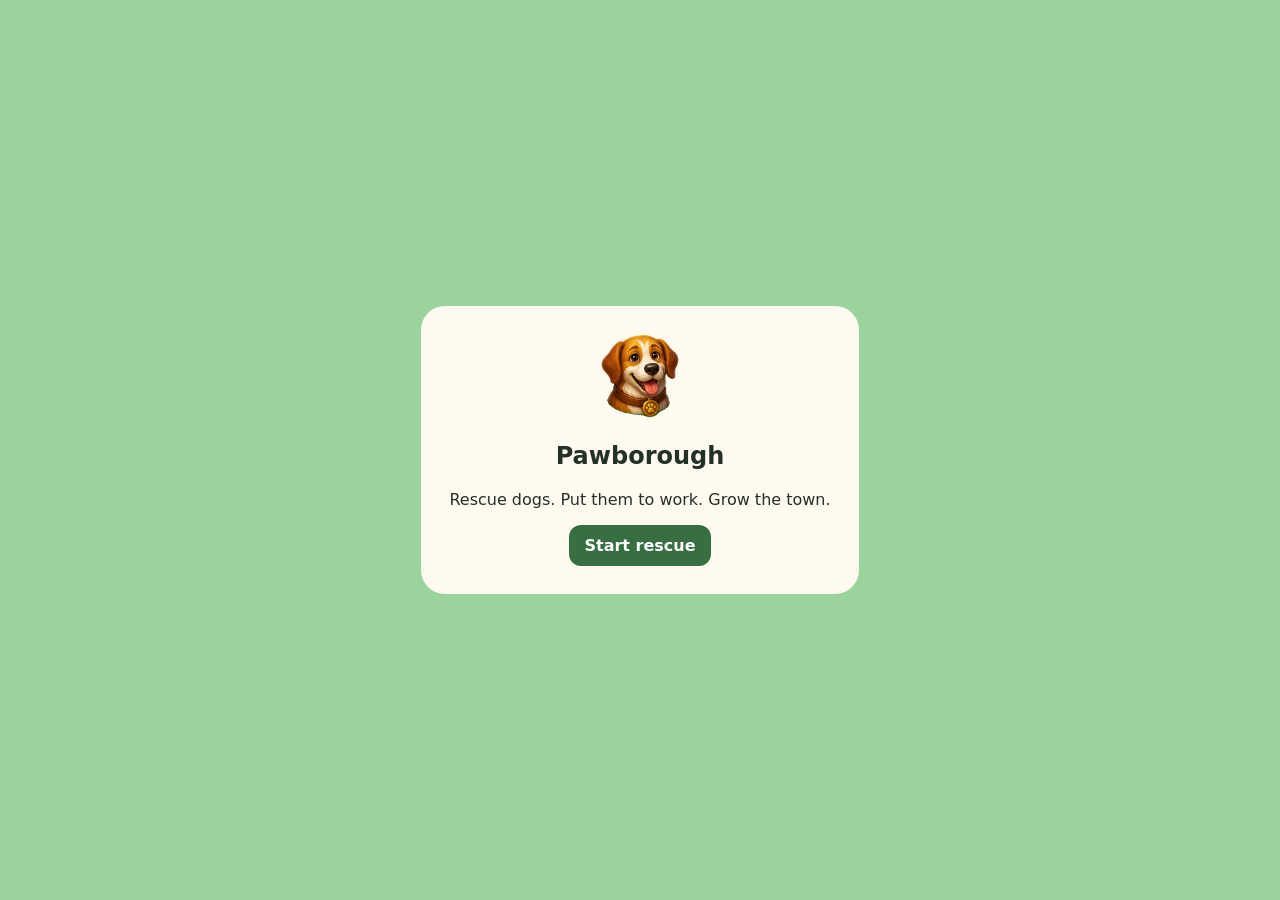
<file: index.html>
<!doctype html>
<html lang="en">
<head>
  <meta charset="utf-8" />
  <meta name="viewport" content="width=device-width, initial-scale=1, viewport-fit=cover" />
  <meta name="theme-color" content="#5fbf77" />
  <title>Pawborough</title>
  <link rel="manifest" href="./manifest.json?v=103" />
  <link rel="icon" href="./pawborough-icon.svg" />
  <link rel="stylesheet" href="./styles.css?v=103" />
  <link rel="stylesheet" href="./world-ui.css?v=103" />
  <link rel="stylesheet" href="./app-ui.css?v=103" />
  <link rel="stylesheet" href="./map-pan.css?v=103" />
  <link rel="stylesheet" href="./dog-worker.css?v=103" />
  <link rel="stylesheet" href="./world-interactions.css?v=103" />
  <script src="./app.js?v=103" defer></script>
  <script src="./dog-breeds.js?v=103" defer></script>
  <script src="./world-renderer.js?v=103" defer></script>
  <script src="./map-pan.js?v=103" defer></script>
  <script src="./dog-worker.js?v=103" defer></script>
  <script src="./dog-worker-economy.js?v=103" defer></script>
  <script src="./upgrade-button-asset.js?v=103" defer></script>
  <script src="./popup-layout.js?v=103" defer></script>
  <script src="./building-placement.js?v=103" defer></script>
</head>
<body>
  <main class="app-shell" aria-label="Pawborough game"></main>
</body>
</html>
</file>
<file: styles.css>
/* Pawborough current UI */
:root{color-scheme:light;--ink:#243126;--muted:#6b796d;--green-dark:#376f43;--line:rgba(53,73,58,.16)}
*{box-sizing:border-box}html,body{margin:0;min-height:100%;font-family:Inter,ui-rounded,"SF Pro Rounded",system-ui,-apple-system,sans-serif;background:#dff1d7;color:var(--ink)}button,select{font:inherit}button{cursor:pointer}button:disabled{cursor:not-allowed;opacity:.45}.app-shell{width:min(100%,720px);min-height:100vh;margin:0 auto;background:#f5f0dc;position:relative;overflow:hidden}.game-frame{min-height:100vh;display:grid;grid-template-rows:auto auto 1fr auto;background:#f7f4e8}.top-bar{display:flex;align-items:center;justify-content:space-between;gap:12px;padding:12px 14px;background:#fffaf0;border-bottom:1px solid var(--line);z-index:20}.brand-block{display:flex;align-items:center;gap:10px}.brand-block img{width:38px;height:38px;object-fit:contain}.brand-block h1{font-size:18px;margin:0}.eyebrow{margin:0 0 2px;font-size:10px;letter-spacing:.12em;text-transform:uppercase;color:#6b796d;font-weight:800}.top-actions{display:flex;gap:7px;align-items:center}.yard-button,.icon-button,.primary-button{border:0;border-radius:12px;font-weight:800}.yard-button{padding:9px 11px;background:#eaf2df;color:#31523a;border:1px solid #b8d1ac;font-size:11px}.icon-button{min-width:36px;height:36px;padding:0 10px;background:#efe8d4;color:#4c473a;font-size:20px}.primary-button{padding:11px 15px;background:var(--green-dark);color:white}.primary-button.compact{padding:8px 12px;font-size:12px}.resource-bar{display:grid;grid-template-columns:repeat(3,1fr);gap:7px;padding:8px 10px;background:#f1ead7;border-bottom:1px solid var(--line);z-index:18}.resource-pill{display:grid;grid-template-columns:25px 1fr auto;align-items:center;gap:5px;background:#fffaf0;border:1px solid var(--line);border-radius:12px;padding:6px 8px}.resource-pill img{width:24px;height:24px;object-fit:contain}.resource-pill span{font-size:10px;color:#6b796d;font-weight:700}.screen{display:none;min-height:0}.screen.active{display:block}.map-screen{position:relative;overflow:hidden}.padded-screen{overflow:auto;padding:16px 14px 96px}.town-map{position:relative;width:100%;height:calc(100vh - 190px);min-height:430px;background:#234125;overflow:hidden}.bottom-nav{display:grid;grid-template-columns:repeat(4,1fr);gap:5px;padding:7px 8px max(7px,env(safe-area-inset-bottom));background:#fffaf0;border-top:1px solid var(--line);z-index:30}.nav-button{border:0;background:transparent;color:#687169;border-radius:12px;padding:5px 4px 7px;font-size:10px;font-weight:800;display:grid;place-items:center}.nav-art{width:34px;height:34px;object-fit:contain}.nav-button.active{background:#e4efdb;color:#315a3b}.card-grid{display:grid;gap:10px}.dog-grid{grid-template-columns:repeat(auto-fit,minmax(210px,1fr))}.game-card,.build-card{background:#fffdf6;border:1px solid var(--line);border-radius:16px;padding:13px}.dog-card-head{display:flex;gap:10px;align-items:center}.dog-card-head img{width:46px;height:46px;object-fit:contain}.dog-card-head h3,.build-card h3{margin:0}.dog-card-head p,.build-card p,.card-copy{color:#6b796d;font-size:12px}.assignment-control{display:grid;gap:5px;font-size:10px;font-weight:800}.assignment-control select{width:100%;padding:9px}.sheet-backdrop{position:fixed;inset:0;background:rgba(23,31,24,.45);display:none;align-items:flex-end;justify-content:center;z-index:100}.sheet-backdrop.open{display:flex}.sheet{width:min(720px,100%);max-height:82vh;overflow:auto;background:#fffaf0;border-radius:24px 24px 0 0;padding:18px 14px 22px}.sheet-header{display:flex;align-items:center;justify-content:space-between}.build-grid{display:grid;gap:9px}.build-card{display:grid;grid-template-columns:64px 1fr auto;align-items:center;gap:11px}.build-card-art{width:64px;height:64px;object-fit:contain;image-rendering:pixelated}.build-card small{display:block;margin-top:6px;color:#8a7657;font-size:10px}.splash{position:fixed;inset:0;display:grid;place-items:center;background:#9bd39d;z-index:200}.splash.hidden{display:none}.splash-card{text-align:center;background:#fffaf0;border-radius:24px;padding:28px}.splash-paw{width:84px;height:84px}.toast-stack{position:fixed;left:50%;bottom:78px;transform:translateX(-50%);z-index:300;width:min(92%,420px);pointer-events:none}.toast{background:#253a2b;color:white;padding:11px;border-radius:12px;margin-top:6px;text-align:center}.map-ui-overlay{position:absolute;inset:0;z-index:60;pointer-events:none}.building-popup-scrim{position:fixed;inset:0;border:0;background:rgba(17,27,19,.48);z-index:119;pointer-events:auto}.building-inspector{position:fixed;left:50%;top:50%;width:min(92vw,400px);aspect-ratio:941/1672;transform:translate(-50%,-50%);z-index:120;pointer-events:auto;color:#3b2b1f}.building-popup-template{position:absolute;inset:0;width:100%;height:100%;object-fit:fill;pointer-events:none}.building-popup-close{position:absolute;right:4.2%;top:8.7%;width:13.5%;aspect-ratio:1;border:0;background:transparent;padding:0;z-index:4}.building-popup-close img,.building-move-control img,.building-upgrade-control img,.placement-round-button img{width:100%;height:100%;object-fit:contain}.building-popup-title{position:absolute;left:20%;right:20%;top:8.3%;margin:0;text-align:center;font-size:20px;color:#fff4dc;text-shadow:0 2px 2px #5e310f;z-index:3}.building-popup-level{position:absolute;left:37%;right:23%;top:16.2%;height:4.5%;display:grid;place-items:center;font-weight:900;color:white;z-index:3}.building-popup-preview{position:absolute;left:18%;right:18%;top:22%;height:25%;display:grid;place-items:center;z-index:2}.building-popup-preview img{width:70%;height:70%;object-fit:contain;image-rendering:pixelated}.building-move-control{position:absolute;right:13.5%;top:43.2%;width:13.5%;aspect-ratio:1;border:0;background:transparent;padding:0;z-index:4}.building-popup-description{position:absolute;left:18%;right:18%;top:47.3%;margin:0;text-align:center;font-size:10px;color:#5d4b38;z-index:3}.building-popup-current{position:absolute;left:19%;right:19%;top:50.4%;font-size:9px;z-index:3}.building-popup-current ul{display:flex;gap:8px;justify-content:center;list-style:none;margin:0;padding:0;flex-wrap:wrap}.building-popup-panel{position:absolute;top:59.6%;width:34%;height:24%;z-index:3;overflow:hidden}.building-popup-panel.requirements{left:15.3%}.building-popup-panel.bonuses{right:15.2%}.building-popup-panel h3{margin:0 0 7px;text-align:center;color:white;font-size:11px}.building-popup-panel ul{list-style:none;padding:0;margin:9px 2px;display:grid;gap:7px}.building-popup-panel li{display:flex;justify-content:space-between;gap:5px;font-size:9px}.building-popup-panel li.missing{color:#9a3d2d}.building-popup-panel li.met{color:#376f43}.building-upgrade-control{position:absolute;left:24%;right:24%;bottom:5.3%;height:7.2%;border:0;background:transparent;padding:0;z-index:4}.building-upgrade-control span{display:none}.placement-grid-layer{position:absolute;inset:0;pointer-events:auto}.move-grid-cell{position:absolute;width:32px;height:16px;transform:translate(-50%,-50%);clip-path:polygon(50% 0,100% 50%,50% 100%,0 50%);border:1px solid rgba(255,255,255,.16);background:rgba(255,255,255,.02)}.move-grid-cell.selected.valid{background:rgba(89,213,118,.42)}.move-grid-cell.selected.invalid{background:rgba(229,78,68,.44)}.placement-building-preview{position:absolute;object-fit:contain;image-rendering:pixelated;pointer-events:none;opacity:.72}.placement-banner{position:absolute;left:50%;bottom:12px;transform:translateX(-50%);width:min(92%,430px);background:#fffbea;border:2px solid #9e7540;border-radius:16px;padding:10px 96px 10px 13px;min-height:70px;pointer-events:auto}.placement-banner strong{display:block}.placement-banner span{font-size:10px}.placement-actions{position:absolute;right:9px;top:50%;transform:translateY(-50%);display:flex;gap:5px}.placement-round-button{width:38px;height:38px;border:0;background:transparent;padding:0}.terrain-floor-status{display:none!important}@media(min-width:650px){.build-grid{grid-template-columns:1fr 1fr}.town-map{height:620px}.building-inspector{width:400px}}
</file>
<file: world-ui.css>
@import url("./popup-layout.css?v=82");
/* Approved terrain, fence and current building sprite renderer. */
.town-map.terrain-floor-mode{position:relative;overflow:hidden;background:#1d331f}
.terrain-floor-world{position:absolute;inset:0;overflow:hidden;pointer-events:auto;user-select:none;isolation:isolate}
.terrain-floor-tile{position:absolute;display:block;width:32px;height:32px;margin:0;padding:0;transform:translate(-50%,-50%);transform-origin:center;background-repeat:no-repeat;background-size:192px 128px;image-rendering:pixelated;image-rendering:crisp-edges;pointer-events:none;user-select:none}
.outside-floor-tile{background-image:url("./Bottom%20Grassland.png")}.buildable-floor-tile{background-image:url("./Bottom%20Grassland%20Dry.png")}
.terrain-fence-piece{position:absolute;display:block;width:32px;height:32px;max-width:none;max-height:none;margin:0;padding:0;object-fit:none;image-rendering:pixelated;image-rendering:crisp-edges;pointer-events:none;user-select:none;-webkit-user-drag:none}
.terrain-building-object{position:absolute;display:block;margin:0;padding:0;border:0;outline:0;background:transparent;overflow:visible;appearance:none;-webkit-appearance:none;pointer-events:auto;cursor:pointer;transform:none;touch-action:manipulation}
.terrain-building-object:hover,.terrain-building-object:focus-visible{filter:brightness(1.08);outline:1px dashed rgba(255,239,174,.95);outline-offset:2px}.terrain-building-object:active{transform:translateY(1px)}
.terrain-building-sprite{display:block;width:100%;height:100%;max-width:none;max-height:none;object-fit:contain;image-rendering:pixelated;image-rendering:crisp-edges;pointer-events:none;user-select:none;-webkit-user-drag:none}
.terrain-floor-status{display:none!important}

/* Exact 845x1495 building-popup geometry exported by the popup designer. */
.building-popup-scrim{position:absolute!important;inset:0!important;z-index:119!important;border:0!important;background:rgba(17,27,19,.48)!important;pointer-events:auto!important}.building-inspector{position:absolute!important;left:50%!important;top:50%!important;right:auto!important;bottom:auto!important;width:auto!important;height:min(96%,620px)!important;max-width:94%!important;max-height:calc(100% - 12px)!important;aspect-ratio:845/1495!important;transform:translate(-50%,-50%)!important;z-index:124!important;padding:0!important;border:0!important;background:transparent!important;box-shadow:none!important;overflow:visible!important;color:#43270f!important;container-type:inline-size}
.building-popup-template{position:absolute!important;inset:0!important;z-index:0!important;width:100%!important;height:100%!important;object-fit:contain!important;pointer-events:none!important;filter:drop-shadow(0 18px 24px rgba(0,0,0,.48))}
.building-popup-close{position:absolute!important;left:86.0355%!important;right:auto!important;top:5.5518%!important;width:12.5444%!important;height:7.0903%!important;aspect-ratio:auto!important;z-index:50!important;padding:0!important;border:0!important;background:transparent!important}.building-popup-close img{width:100%!important;height:100%!important;object-fit:contain!important}
.building-popup-title{position:absolute!important;left:26.6272%!important;right:auto!important;top:5.3512%!important;width:47.3373%!important;height:4.3478%!important;display:grid!important;place-items:center!important;margin:0!important;padding:0 4%!important;z-index:30!important;overflow:hidden!important;color:#fff9ea!important;font-size:clamp(12px,5.444cqw,46px)!important;font-weight:950!important;line-height:1!important;text-align:center!important;text-overflow:ellipsis!important;white-space:nowrap!important;text-shadow:0 3px 0 #6a3212,0 6px 6px rgba(43,18,5,.34)!important}
.building-popup-level{position:absolute!important;left:43.787%!important;right:auto!important;top:12.3746%!important;width:20.7101%!important;height:2.6756%!important;display:grid!important;place-items:center!important;z-index:30!important;color:#fff9e6!important;font-size:clamp(9px,4.497cqw,38px)!important;font-weight:950!important;line-height:1!important;text-align:center!important;white-space:nowrap!important;text-shadow:0 2px 0 #123654,0 4px 4px rgba(0,0,0,.26)!important}
.building-popup-preview{position:absolute!important;left:15.3846%!important;right:auto!important;top:9.3645%!important;width:66.8639%!important;height:34.1137%!important;display:grid!important;place-items:center!important;z-index:20!important;filter:drop-shadow(0 13px 8px rgba(52,20,6,.32))!important}.building-popup-preview img{width:100%!important;height:100%!important;object-fit:cover!important;image-rendering:pixelated!important}
.building-move-control{position:absolute!important;left:73.3728%!important;right:auto!important;top:43.4783%!important;bottom:auto!important;width:14.2012%!important;height:7.6923%!important;aspect-ratio:auto!important;z-index:40!important;padding:0!important;border:0!important;background:transparent!important}.building-move-control img{width:100%!important;height:100%!important;object-fit:contain!important}
.building-popup-description{position:absolute!important;left:16.568%!important;right:auto!important;top:44.1472%!important;width:53.9645%!important;height:6.3545%!important;display:grid!important;place-items:center!important;z-index:30!important;margin:0!important;padding:0 2%!important;overflow:hidden!important;color:#5b3819!important;font-size:clamp(8px,3.077cqw,26px)!important;font-weight:900!important;line-height:1.12!important;text-align:center!important}
.building-popup-current{position:absolute!important;left:30.7692%!important;right:auto!important;top:53.5117%!important;width:37.2781%!important;height:3.3445%!important;display:grid!important;place-items:center!important;z-index:30!important;font-size:0!important}.building-popup-current ul{display:none!important}.building-popup-current:before{content:"UPGRADE";color:#4e2c11;font-size:clamp(8px,3.077cqw,26px);font-weight:950;line-height:1;text-align:center;text-transform:uppercase;white-space:nowrap}
.building-popup-panel{position:absolute!important;top:57.5251%!important;z-index:30!important;height:27.7592%!important;padding:0!important;border:0!important;background:transparent!important;overflow:hidden!important}.building-popup-panel.requirements{left:10.6509%!important;right:auto!important;width:36.9231%!important}.building-popup-panel.bonuses{left:53.2544%!important;right:auto!important;width:34.9112%!important;height:27.4247%!important}.building-popup-panel h3{position:absolute!important;left:3.2051%!important;top:0!important;width:91.6667%!important;height:9.1566%!important;display:grid!important;place-items:center!important;margin:0!important;color:#fff9e5!important;font-size:clamp(7px,1.775cqw,15px)!important;font-weight:950!important;line-height:1!important;text-align:center!important;text-transform:uppercase!important;text-shadow:0 2px 0 #17334c,0 3px 4px rgba(0,0,0,.25)!important}.building-popup-panel.bonuses h3{left:5.0847%!important;width:96.9492%!important;height:9.2683%!important}.building-popup-panel ul{position:absolute!important;left:0!important;top:13.253%!important;width:100%!important;height:86.747%!important;display:grid!important;align-content:start!important;gap:3px!important;margin:0!important;padding:0!important;list-style:none!important;overflow:hidden!important}.building-popup-panel.bonuses ul{top:13.4146%!important;height:86.5854%!important}.building-popup-panel li{position:relative;display:grid!important;grid-template-columns:28px minmax(0,1fr)!important;align-items:center!important;gap:5px!important;min-height:44px!important;padding:0 2px 3px 34px!important;border-bottom:1px solid rgba(129,80,31,.19)!important;font-size:clamp(7px,1.893cqw,16px)!important;color:#4e3016!important}.building-popup-panel li:before{content:"";position:absolute;left:0;top:50%;width:28px;height:28px;transform:translateY(-50%);background:url("./assets/icons/build.png") center/contain no-repeat}.building-popup-panel.requirements li:nth-child(1):before{background-image:url("./assets/icons/materials.png")}.building-popup-panel.requirements li:nth-child(2):before{background-image:url("./assets/icons/coins.png")}.building-popup-panel li b{font-weight:900}.building-popup-panel li span{font-size:clamp(7px,1.657cqw,14px);font-weight:850}.building-popup-panel li.missing{color:#7e3829!important}.building-popup-panel li.met{color:#4e3016!important}
.building-upgrade-control{position:absolute!important;left:-5.9172%!important;right:auto!important;top:87.9599%!important;bottom:auto!important;width:112.426%!important;height:7.6923%!important;z-index:40!important;padding:0!important;border:0!important;background:transparent!important;overflow:visible!important}.building-upgrade-control img{width:100%!important;height:100%!important;object-fit:contain!important;filter:drop-shadow(0 5px 5px rgba(69,32,7,.28))}.building-upgrade-control span{display:none!important}.building-upgrade-control:disabled img{filter:grayscale(.92) brightness(.88) drop-shadow(0 4px 4px rgba(50,30,15,.25))!important}.building-inspector:after{content:"Instant";position:absolute;left:43.1953%;top:92.709%;width:23.6686%;height:1.8729%;z-index:50;display:grid;place-items:center;color:#fff7dd;font-size:clamp(7px,2.367cqw,20px);font-weight:950;line-height:1;text-align:center;text-shadow:0 2px 0 rgba(41,72,10,.78),0 3px 4px rgba(0,0,0,.32);pointer-events:none}
</file>
<file: app-ui.css>
/* Pawborough richer map/build UI restored from the pre-cleanup visual direction. */
:root{--ui-cream:#fff8d7;--ui-cream-2:#f1e4b8;--ui-gold:#ffd65b;--ui-gold-dark:#d28c1d;--ui-slate:#374f53;--ui-slate-dark:#182a30;--ui-slate-mid:#263c46;--ui-mint:#a8cf91;--ui-ink:#20333d}
html,body{background:radial-gradient(circle at 18% 8%,rgba(255,218,104,.26),transparent 26%),radial-gradient(circle at 82% 4%,rgba(105,210,175,.22),transparent 27%),linear-gradient(160deg,#dff5fa 0%,#e6f2dd 58%,#f8e7bc 100%)}
.app-shell{width:min(100vw,460px);height:100dvh;min-height:0;max-height:940px;margin:0 auto;background:radial-gradient(circle at 12% 4%,rgba(255,226,128,.28),transparent 23%),radial-gradient(circle at 88% 6%,rgba(95,201,165,.22),transparent 26%),linear-gradient(180deg,#fbfff9 0%,#eef9ff 62%,#f7f1e4 100%);box-shadow:0 28px 80px rgba(23,37,43,.26)}
.game-frame{height:100%;min-height:0;grid-template-rows:auto auto minmax(0,1fr) auto;padding:calc(env(safe-area-inset-top) + 10px) 10px calc(env(safe-area-inset-bottom) + 8px);gap:6px;background:transparent}.top-bar{min-height:58px;padding:0;border:0;background:transparent}.brand-block{position:relative;min-width:210px;min-height:56px;display:grid;grid-template-columns:54px 1fr;align-items:center;gap:9px;padding:5px 13px 5px 5px;border:2px solid rgba(255,248,215,.54);border-radius:12px;color:var(--ui-cream);background:linear-gradient(180deg,rgba(255,255,255,.12),transparent 30%),linear-gradient(180deg,rgba(56,78,81,.98),rgba(28,43,48,.98));box-shadow:inset 0 -5px 0 rgba(0,0,0,.18),0 8px 16px rgba(21,39,42,.19)}.brand-block::after{content:"";position:absolute;inset:3px;border:1px solid rgba(255,214,91,.18);border-radius:9px;pointer-events:none}.brand-block img{position:relative;z-index:1;width:46px;height:46px;padding:4px;border:2px solid #ffe894;border-radius:50%;object-fit:contain;background:linear-gradient(180deg,#fff3bd,#dca638);filter:drop-shadow(0 3px 3px rgba(0,0,0,.28))}.brand-block .eyebrow{margin:0 0 2px;color:#f0cc68;font-size:9px;letter-spacing:.1em;text-shadow:0 1px 0 rgba(0,0,0,.45)}.brand-block h1{margin:0;color:var(--ui-cream);font-size:18px;line-height:1;text-shadow:0 2px 0 rgba(0,0,0,.48)}.top-actions{gap:5px}.yard-button{min-height:43px;padding:7px 10px;border:2px solid #ffe894;border-radius:10px;color:#43260c;background:radial-gradient(circle at 45% 10%,rgba(255,255,255,.36),transparent 28%),linear-gradient(180deg,#ffd65b,#d28c1d);box-shadow:inset 0 -4px 0 rgba(106,63,8,.22),0 5px 10px rgba(31,40,31,.14);font-size:10px;font-weight:950;text-transform:uppercase;text-shadow:0 1px rgba(255,255,255,.3)}.icon-button#reset-game{width:43px;min-width:43px;height:43px;padding:0;display:grid;place-items:center;border:2px solid rgba(229,242,220,.42);border-radius:10px;color:var(--ui-cream);background:linear-gradient(180deg,#374f53,#182a30);box-shadow:inset 0 -4px 0 rgba(0,0,0,.22),0 5px 10px rgba(31,40,31,.14);font-size:23px;font-weight:900}.yard-button:active,.icon-button#reset-game:active,.nav-button:active,.build-card .primary-button:active{transform:translateY(2px) scale(.98)}
.resource-bar{min-height:47px;grid-template-columns:repeat(3,minmax(0,1fr));gap:5px;padding:0;border:0;background:transparent}.resource-pill{position:relative;min-width:0;min-height:45px;display:grid;grid-template-columns:34px minmax(0,1fr) auto;align-items:center;gap:4px;padding:4px 8px 4px 4px;border:2px solid rgba(229,242,220,.42);border-radius:10px;color:var(--ui-cream);background:linear-gradient(180deg,rgba(255,255,255,.12),transparent 30%),linear-gradient(180deg,#384f52,#1a2b31);box-shadow:inset 0 -4px 0 rgba(0,0,0,.18),0 5px 10px rgba(21,39,42,.13)}.resource-pill::after{content:"";position:absolute;inset:2px;border:1px solid rgba(255,214,91,.12);border-radius:7px;pointer-events:none}.resource-pill img{position:relative;z-index:1;width:31px;height:31px;padding:3px;border-radius:8px;object-fit:contain;background:rgba(255,248,215,.10);filter:drop-shadow(0 2px 2px rgba(0,0,0,.35))}.resource-pill span{position:relative;z-index:1;color:#f2dfad;font-size:8px;font-weight:900;line-height:1;text-transform:uppercase}.resource-pill strong{position:relative;z-index:1;color:#fff9db;font-size:15px;font-weight:950;text-shadow:0 2px 0 rgba(0,0,0,.42)}
.map-screen{min-height:0;border:2px solid rgba(229,242,220,.38);border-radius:10px;background:#182a30;box-shadow:0 12px 24px rgba(18,35,37,.24),inset 0 0 0 2px rgba(0,0,0,.18)}.town-map{height:100%;min-height:0;border-radius:7px;background:#234125}.bottom-nav{grid-template-columns:repeat(4,1fr);gap:5px;padding:6px;border:2px solid rgba(229,242,220,.38);border-radius:10px;background:linear-gradient(180deg,rgba(255,255,255,.13),transparent 28%),linear-gradient(180deg,#374f53,#182a30);box-shadow:inset 0 -6px 0 rgba(0,0,0,.24),0 -8px 20px rgba(11,22,24,.18)}.nav-button{min-width:0;min-height:64px;display:grid;grid-template-rows:39px auto;align-items:center;justify-items:center;gap:1px;padding:4px 2px 5px;border:2px solid transparent;border-radius:8px;color:#fff5d4;background:transparent;font-size:9px;font-weight:950;line-height:1;text-transform:uppercase;text-shadow:0 2px 0 rgba(0,0,0,.55);transition:transform .14s ease,background .14s ease,border-color .14s ease}.nav-art{width:38px;height:38px;object-fit:contain;filter:drop-shadow(0 3px 2px rgba(0,0,0,.38))}.nav-button.active{color:#fff8d9;border:2px solid #ffe894;background:radial-gradient(circle at 45% 10%,rgba(255,255,255,.36),transparent 28%),linear-gradient(180deg,#ffd65b,#d28c1d);box-shadow:inset 0 -4px 0 rgba(106,63,8,.24),0 3px 8px rgba(0,0,0,.16)}
.sheet-backdrop{padding:10px 10px 0;background:rgba(10,18,20,.66);backdrop-filter:blur(3px)}.sheet{position:relative;width:min(460px,100%);max-height:84dvh;padding:25px 12px calc(env(safe-area-inset-bottom) + 16px);border:2px solid rgba(229,242,220,.4);border-bottom:0;border-radius:18px 18px 0 0;color:var(--ui-cream);background:radial-gradient(circle at 20% 0,rgba(255,215,91,.16),transparent 28%),linear-gradient(180deg,#384f52,#182a30);box-shadow:0 -24px 52px rgba(11,22,24,.46),inset 0 -8px 0 rgba(0,0,0,.17)}.sheet::before{content:"";position:absolute;left:50%;top:8px;width:48px;height:5px;transform:translateX(-50%);border-radius:999px;background:#a7bbb3;box-shadow:0 1px 0 rgba(255,255,255,.28),0 2px 0 rgba(0,0,0,.2)}.sheet-header{min-height:56px;margin:0 0 12px;padding:0 2px 9px;border-bottom:1px solid rgba(255,248,215,.18)}.sheet-header .eyebrow{color:#e9bf55;font-size:9px;letter-spacing:.1em}.sheet-header h2{margin:0;color:#fff8d7;font-size:24px;line-height:1;text-shadow:0 2px 0 rgba(0,0,0,.5)}#close-build{width:42px;min-width:42px;height:42px;padding:0;display:grid;place-items:center;border:2px solid #ffcc95;border-radius:50%;color:#fff7df;background:radial-gradient(circle at 38% 26%,rgba(255,255,255,.36),transparent 28%),linear-gradient(180deg,#f36b3f,#a9321f);box-shadow:inset 0 -4px 0 rgba(95,21,13,.26),0 4px 10px rgba(0,0,0,.23);font-size:25px;font-weight:950;text-shadow:0 2px 0 rgba(0,0,0,.38)}
.build-grid{grid-template-columns:repeat(2,minmax(0,1fr));gap:9px;padding-bottom:4px}.build-card{position:relative;min-width:0;min-height:232px;display:flex;flex-direction:column;align-items:stretch;gap:5px;padding:9px 9px 10px;overflow:hidden;border:2px solid rgba(229,242,220,.34);border-radius:12px;color:#fff8d7;background:linear-gradient(180deg,rgba(255,255,255,.12),transparent 30%),linear-gradient(180deg,rgba(56,78,81,.96),rgba(28,43,48,.96));box-shadow:inset 0 -6px 0 rgba(0,0,0,.17),0 7px 14px rgba(5,14,15,.18)}.build-card::after{content:"";position:absolute;inset:3px;border:1px solid rgba(255,214,91,.10);border-radius:9px;pointer-events:none}.build-card-art{position:relative;z-index:1;width:116px;height:108px;flex:0 0 auto;margin:-7px auto -10px;object-fit:contain;image-rendering:pixelated;filter:drop-shadow(0 9px 6px rgba(0,0,0,.42))}.build-card-copy{position:relative;z-index:1;min-width:0;flex:1 1 auto;display:flex;flex-direction:column}.build-card h3{margin:0 0 4px;color:#fff8d7;font-size:14px;line-height:1;text-align:center;text-shadow:0 2px 0 rgba(0,0,0,.46)}.build-card p{min-height:29px;margin:0;overflow:hidden;color:#d6dfd8;font-size:9px;line-height:1.2;text-align:center}.build-card small{display:block;margin:6px 0 0;padding:5px 6px;border:1px solid rgba(255,232,148,.28);border-radius:7px;color:#f4dfa5;background:rgba(14,28,31,.33);font-size:8px;font-weight:850;line-height:1.15;text-align:center}.build-card .primary-button{position:relative;z-index:1;width:100%;min-height:34px;margin-top:auto;padding:7px 8px;border:2px solid rgba(229,242,220,.38);border-radius:8px;color:#fff8d7;background:linear-gradient(180deg,rgba(255,255,255,.12),transparent 33%),linear-gradient(180deg,#365b61,#1a3036);box-shadow:inset 0 -4px 0 rgba(0,0,0,.22);font-size:10px;font-weight:950;text-transform:uppercase}.build-card .primary-button:not(:disabled){border-color:#ffe894;color:#43260c;background:radial-gradient(circle at 45% 10%,rgba(255,255,255,.32),transparent 27%),linear-gradient(180deg,#ffd65b,#d28c1d)}.build-card .primary-button:disabled{opacity:.48;filter:grayscale(.35)}
@media(max-width:370px){.brand-block{min-width:185px;grid-template-columns:46px 1fr;padding-right:8px}.brand-block img{width:40px;height:40px}.brand-block h1{font-size:16px}.yard-button{padding:6px 7px;font-size:8px}.resource-pill{grid-template-columns:29px minmax(0,1fr) auto;padding-right:5px}.resource-pill img{width:27px;height:27px}.resource-pill strong{font-size:13px}.build-card{min-height:220px}.build-card-art{width:102px;height:96px}.nav-button{min-height:58px}.nav-art{width:34px;height:34px}}
@media(min-width:600px){.app-shell{margin:18px auto;border-radius:18px;height:min(940px,calc(100dvh - 36px))}.sheet-backdrop{align-items:center;padding:20px}.sheet{border-bottom:2px solid rgba(229,242,220,.4);border-radius:18px}}
</file>
<file: map-pan.css>
/* Bounded town-map pan + pinch zoom camera. */
.town-map{
  touch-action:none;
  cursor:grab;
  overscroll-behavior:none;
}
.town-map.map-dragging{
  cursor:grabbing;
}
.town-map.map-pinching{
  cursor:zoom-in;
}
.town-map .terrain-floor-world{
  overflow:visible;
  transform-origin:0 0;
  transform:translate3d(var(--map-pan-x,0px),var(--map-pan-y,0px),0) scale(var(--map-zoom,1));
  will-change:transform;
}
.town-map.map-dragging .terrain-building-object{
  cursor:grabbing;
}
</file>
<file: dog-worker.css>
/* Dog-worker visuals using exact frames from the supplied breed sheets. */
.dog-worker-dog-layer{
  position:absolute;
  inset:0;
  pointer-events:none;
}
.dog-worker-sprite{
  position:absolute;
  width:32px;
  height:32px;
  transform:translate(-50%,-72%);
  background-repeat:no-repeat;
  image-rendering:pixelated;
  image-rendering:crisp-edges;
  pointer-events:none;
  user-select:none;
  will-change:left,top,background-position;
}
/*
  The uploaded Beagle frames actually live in the repo's root animation folders
  (Idle/, Running/, Digging/, Bark/). wolf-all-beagle.webp is the runtime-packed
  derivative of those exact frames, arranged on the worker's existing 64px-cell
  sheet geometry. The source Beagle occupies much less of each 48px source cell
  than the older wolf art, so enlarge the rendered cell without changing the
  animation engine's 32px frame addressing.
*/
.dog-worker-sprite[data-breed="Beagle"]{
  background-image:url("./wolf-all-beagle.webp")!important;
  transform:translate(-50%,-72%) scale(1.4);
  transform-origin:50% 72%;
}
.town-map.map-dragging .dog-worker-sprite{pointer-events:none}
</file>
<file: world-interactions.css>
/* Building placement + authoritative world renderer visuals. */
.map-ui-overlay{pointer-events:none}
.placement-drag-surface{position:absolute;inset:0;pointer-events:auto;touch-action:none;cursor:grab}
.town-map.building-placement-dragging .placement-drag-surface{cursor:grabbing}
.placement-highlight-cell{position:absolute;width:32px;height:16px;transform:translate(-50%,-50%);clip-path:polygon(50% 0,100% 50%,50% 100%,0 50%);border:2px solid rgba(255,255,255,.68);pointer-events:none;z-index:9000}
.placement-highlight-cell.valid{background:rgba(73,220,105,.46);box-shadow:0 0 0 1px rgba(33,112,48,.78),0 0 10px rgba(77,228,112,.35)}
.placement-highlight-cell.invalid{background:rgba(238,67,58,.52);box-shadow:0 0 0 1px rgba(126,30,26,.86),0 0 10px rgba(239,67,58,.36)}
.placement-building-preview.drag-preview{z-index:9050;opacity:.92;filter:drop-shadow(0 5px 5px rgba(0,0,0,.35));pointer-events:none}
.placement-building-preview.drag-preview.invalid{filter:sepia(.35) saturate(2.3) hue-rotate(310deg) drop-shadow(0 5px 5px rgba(0,0,0,.35))}
.placement-source-hidden{opacity:0!important;pointer-events:none!important}
.placement-banner{z-index:9200}
.placement-banner.valid{border-color:#6fa05f}
.placement-banner.invalid{border-color:#b64a3f}
.cant-move-here-pop{position:fixed;left:50%;top:50%;z-index:5000;transform:translate(-50%,-50%) scale(.88);padding:13px 22px;border:3px solid #ffe79a;border-radius:14px;color:#fff8dc;background:linear-gradient(180deg,#b64a38,#7e2d24);box-shadow:0 12px 30px rgba(0,0,0,.36),inset 0 -4px 0 rgba(68,13,10,.28);font-size:18px;font-weight:950;letter-spacing:.01em;text-shadow:0 2px 0 rgba(0,0,0,.38);opacity:0;pointer-events:none;transition:opacity .12s ease,transform .12s ease}
.cant-move-here-pop.show{opacity:1;transform:translate(-50%,-50%) scale(1)}

.terrain-world-canvas{position:absolute;display:block;pointer-events:none;image-rendering:pixelated;image-rendering:crisp-edges;z-index:1}
.terrain-anchor-layer,.terrain-fence-layer,.forest-tree-layer,.terrain-building-layer{position:absolute;inset:0;pointer-events:none}
.terrain-floor-anchor{background:none!important;background-image:none!important;opacity:0!important}
.terrain-building-layer .terrain-building-object{pointer-events:auto}
.forest-tree{position:absolute;width:64px;height:80px;transform:translate(-50%,-92%);object-fit:contain;image-rendering:pixelated;image-rendering:crisp-edges;pointer-events:none;user-select:none;-webkit-user-drag:none;filter:drop-shadow(0 3px 2px rgba(0,0,0,.3))}
</file>
